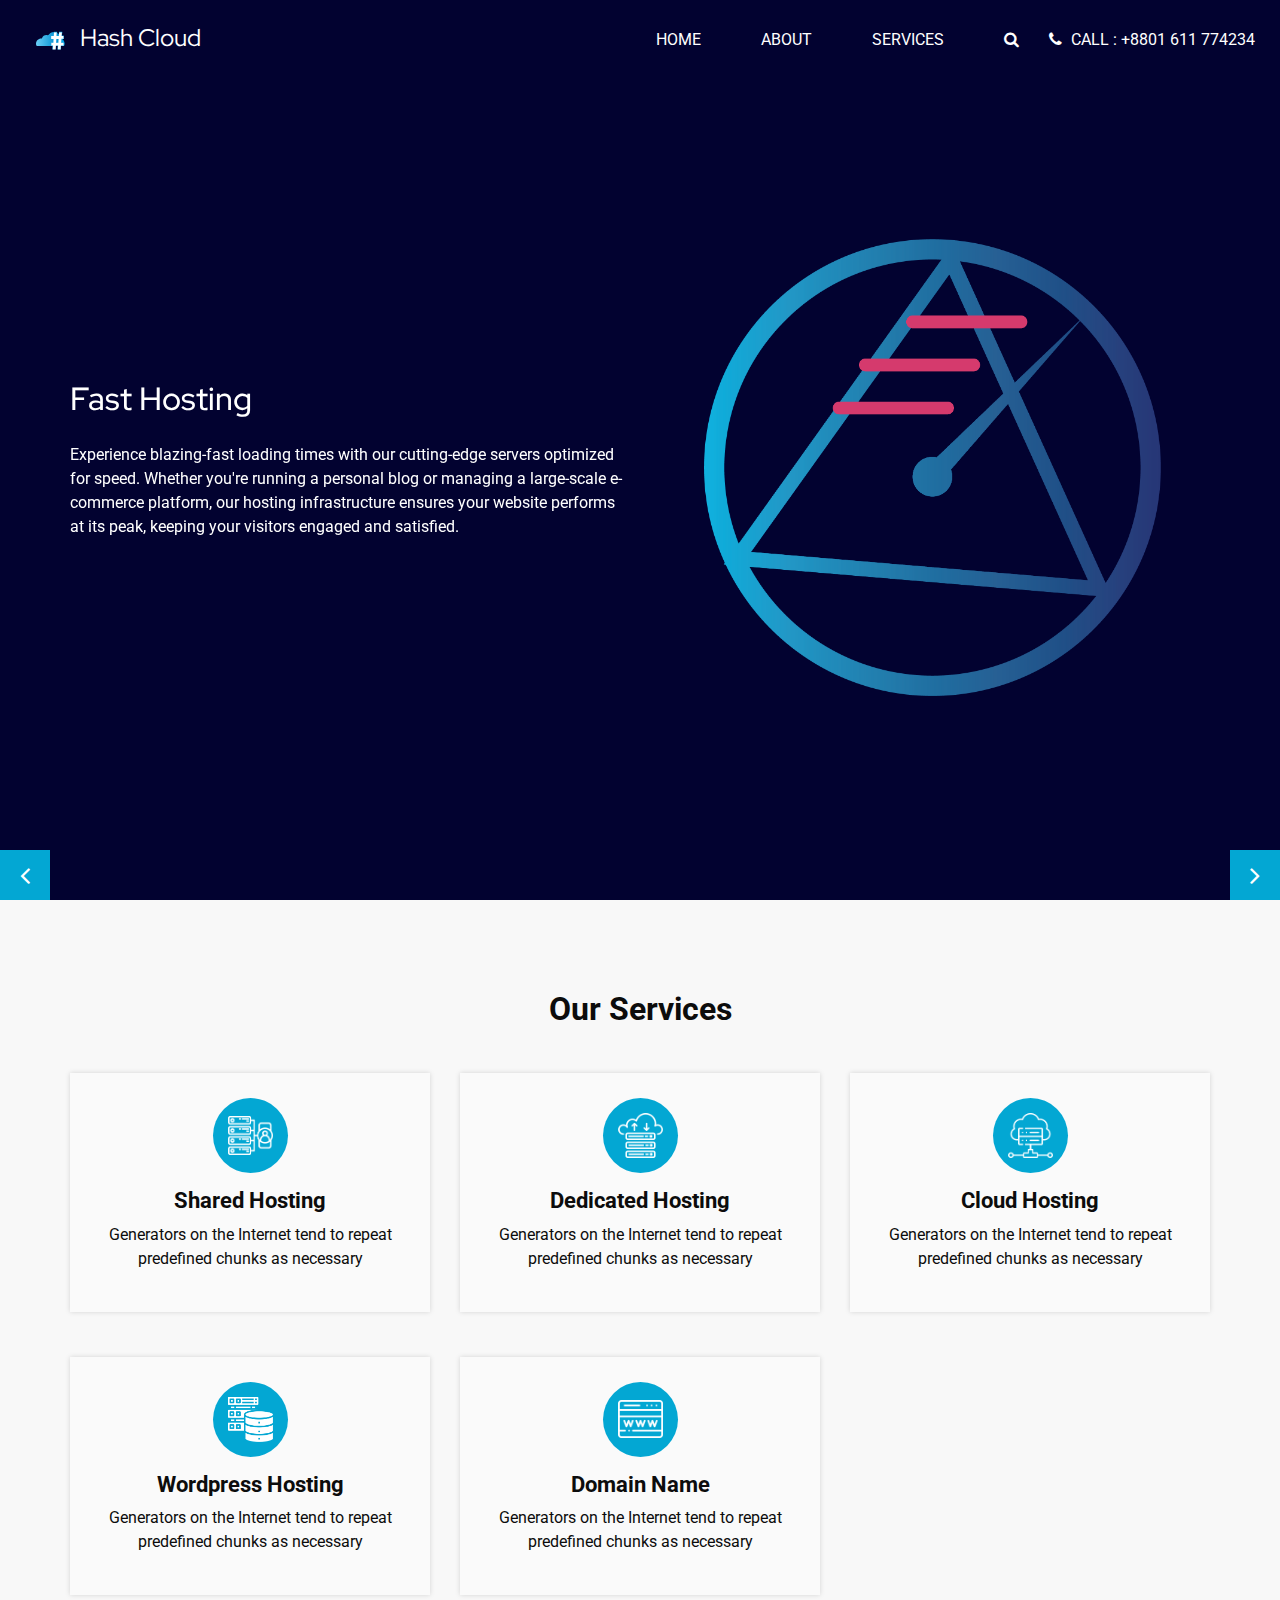
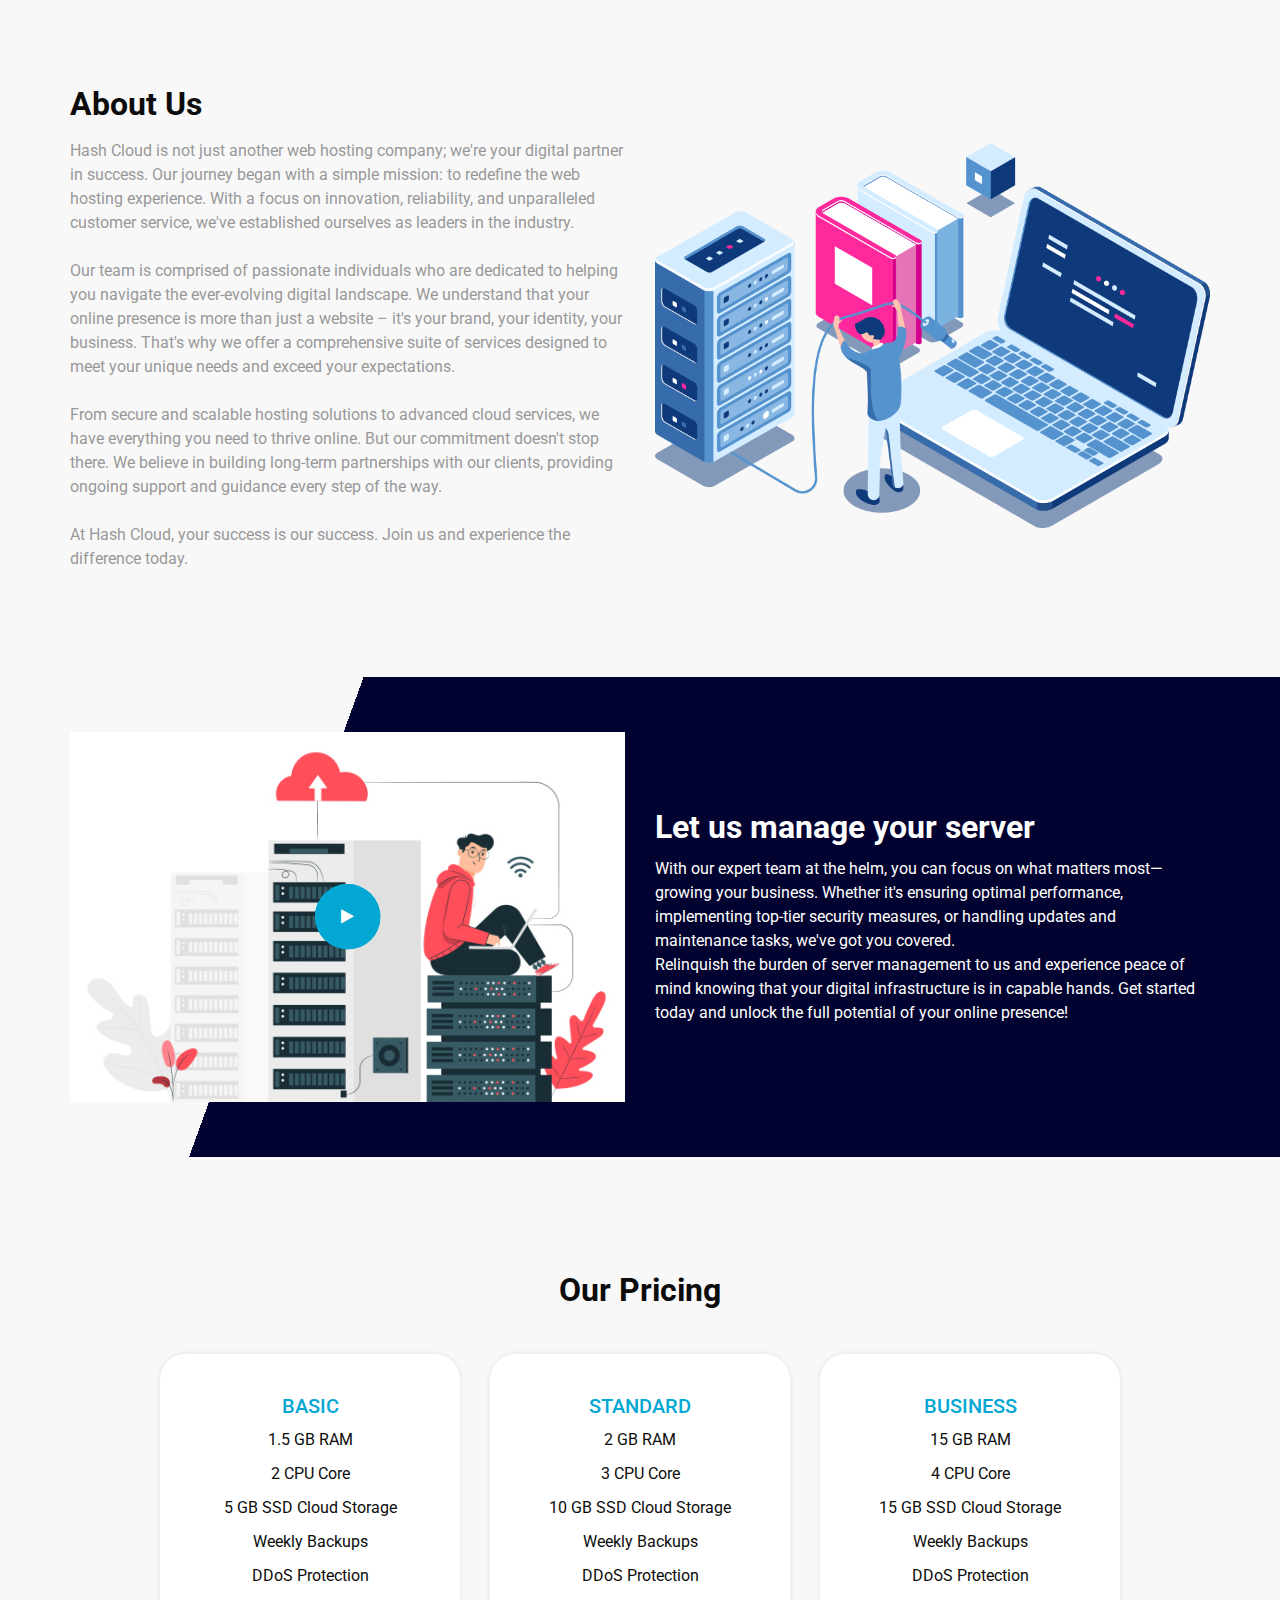
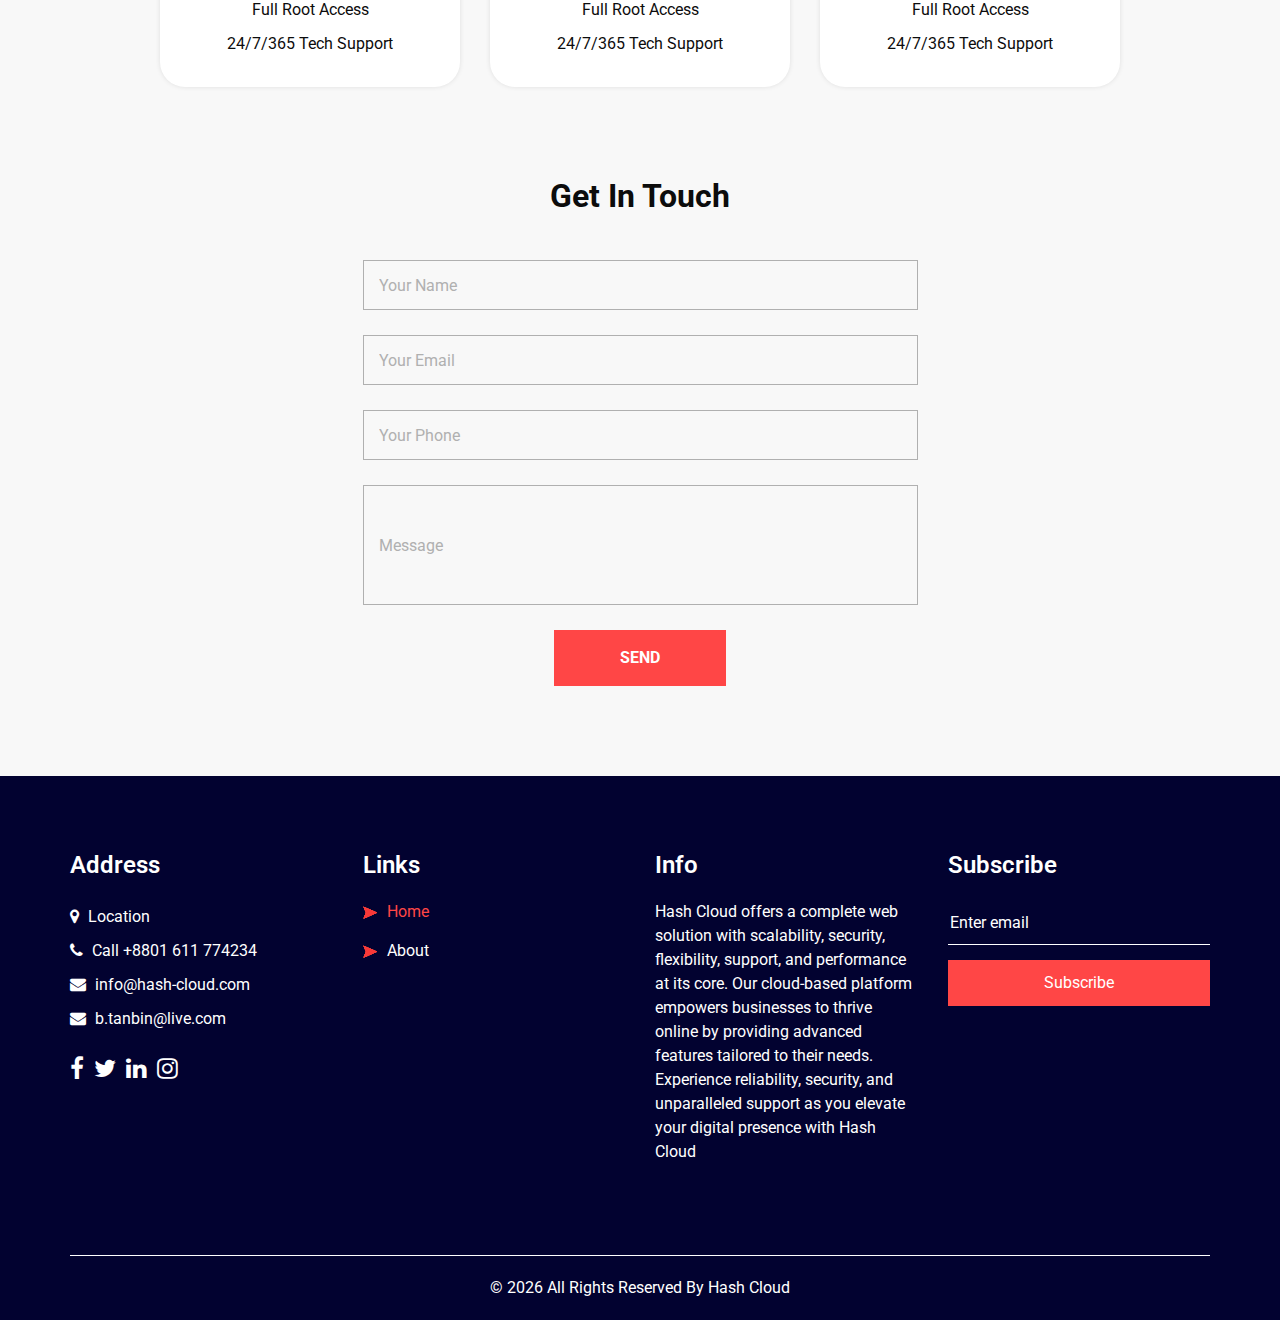
<file: index.html>
<!DOCTYPE html>
<html>

  <head>
    <!-- Basic -->
    <meta charset="utf-8" />
    <meta http-equiv="X-UA-Compatible" content="IE=edge" />
    <!-- Mobile Metas -->
    <meta name="viewport" content="width=device-width, initial-scale=1, shrink-to-fit=no" />
    <!-- Site Metas -->
    <link rel="icon" href="./logo/SVG/batch.svg" type="image/gif" />
    <meta name="keywords" content="" />
    <meta name="description" content="" />
    <meta name="author" content="" />

    <title>Hash Cloud</title>


    <!-- bootstrap core css -->
    <link rel="stylesheet" type="text/css" href="css/bootstrap.css" />

    <!-- fonts style -->
    <link href="https://fonts.googleapis.com/css2?family=Roboto:wght@400;500;700;900&display=swap" rel="stylesheet">

    <!-- font awesome style -->
    <link href="css/font-awesome.min.css" rel="stylesheet" />

    <!-- Custom styles for this template -->
    <link href="css/style.css" rel="stylesheet" />
    <!-- responsive style -->
    <link href="css/responsive.css" rel="stylesheet" />

  </head>

  <body>

    <div class="hero_area">
      <header class="header_section">
        <div class="container-fluid">
          <nav class="navbar navbar-expand-lg custom_nav-container ">
            <a class="navbar-brand" href="index.html">
              <span><img height="50" src="./logo/SVG/logo.svg"> Hash Cloud</span>
            </a>

            <button class="navbar-toggler" type="button" data-toggle="collapse" data-target="#navbarSupportedContent"
              aria-controls="navbarSupportedContent" aria-expanded="false" aria-label="Toggle navigation">
              <span class=""> </span>
            </button>

            <div class="collapse navbar-collapse" id="navbarSupportedContent">
              <ul class="navbar-nav  ml-auto">
                <li class="nav-item active">
                  <a class="nav-link" href="index.html">Home <span class="sr-only">(current)</span></a>
                </li>
                <li class="nav-item">
                  <a class="nav-link" href="about.html"> About</a>
                </li>
                <li class="nav-item">
                  <a class="nav-link" href="service.html">Services</a>
                </li>
                <li class="nav-item">
                  <!-- <a class="nav-link" href="price.html">Pricing</a> -->
                </li>
                <li class="nav-item">
                  <!-- <a class="nav-link" href="contact.html">Contact Us</a> -->
                </li>
              </ul>
              <div class="quote_btn-container">
                <form class="form-inline">
                  <button class="btn   nav_search-btn" type="submit">
                    <i class="fa fa-search" aria-hidden="true"></i>
                  </button>
                </form>
                <a href="">
                  <i class="fa fa-phone" aria-hidden="true"></i>
                  <span>
                    Call : +8801 611 774234
                  </span>
                </a>
              </div>
            </div>
          </nav>
        </div>
      </header>
      <!-- end header section -->
      <!-- slider section -->
      <section class="slider_section ">
        <div id="customCarousel1" class="carousel slide" data-ride="carousel">
          <div class="carousel-inner">
            <div class="carousel-item active">
              <div class="container ">
                <div class="row">
                  <div class="col-md-6">
                    <div class="detail-box">
                      <h1>
                        Fast Hosting
                      </h1>
                      <p>
                        Experience blazing-fast loading times with our cutting-edge servers optimized for speed. Whether
                        you're running a
                        personal blog or managing a large-scale e-commerce platform, our hosting infrastructure ensures
                        your website performs at
                        its peak, keeping your visitors engaged and satisfied. </p>
                      <!-- <div class="btn-box">
                        <a href="" class="btn-1">
                          Read More
                        </a>
                        <a href="" class="btn-2">
                          Contact Us
                        </a>
                      </div> -->
                    </div>
                  </div>
                  <div class="col-md-6">
                    <div class="row">
                      <div class=" col-lg-10 mx-auto">
                        <div class="img-box">
                          <img src="images/slider-img-2.png" alt="">
                        </div>
                      </div>
                    </div>
                  </div>
                </div>
              </div>
            </div>
            <div class="carousel-item">
              <div class="container ">
                <div class="row">
                  <div class="col-md-6">
                    <div class="detail-box">
                      <h1>
                        Secure <br>
                        Web Hosting
                      </h1>
                      <p>
                        Rest easy knowing your website is protected by robust security measures. Our state-of-the-art
                        security protocols
                        safeguard your data from threats, ensuring your online presence remains safe and secure. From
                        SSL encryption to regular
                        security updates, we prioritize the protection of your website and its visitors. </p>
                      <!-- <div class="btn-box">
                        <a href="" class="btn-1">
                          Read More
                        </a>
                        <a href="" class="btn-2">
                          Contact Us
                        </a>
                      </div> -->
                    </div>
                  </div>
                  <div class="col-md-6">
                    <div class="row">
                      <div class=" col-lg-10 mx-auto">
                        <div class="img-box">
                          <img src="images/slider-img-1.png" alt="">
                        </div>
                      </div>
                    </div>
                  </div>
                </div>
              </div>
            </div>

          </div>
          <div class="carousel_btn-box">
            <a class="carousel-control-prev" href="#customCarousel1" role="button" data-slide="prev">
              <i class="fa fa-angle-left" aria-hidden="true"></i>
              <span class="sr-only">Previous</span>
            </a>
            <a class="carousel-control-next" href="#customCarousel1" role="button" data-slide="next">
              <i class="fa fa-angle-right" aria-hidden="true"></i>
              <span class="sr-only">Next</span>
            </a>
          </div>
        </div>
      </section>
      <!-- end slider section -->
    </div>

    <!-- service section -->

    <section class="service_section layout_padding">
      <div class="container">
        <div class="heading_container heading_center">
          <h2>
            Our Services
          </h2>
        </div>
      </div>
      <div class="container ">
        <div class="row">
          <div class="col-md-6 col-lg-4">
            <div class="box ">
              <div class="img-box">
                <img src="images/s1.png" alt="">
              </div>
              <div class="detail-box">
                <h4>
                  Shared Hosting
                </h4>
                <p>
                  Generators on the Internet tend to repeat predefined chunks as necessary
                </p>
                <!-- <a href="">
                  Read More
                  <i class="fa fa-long-arrow-right" aria-hidden="true"></i>

                </a> -->
              </div>
            </div>
          </div>
          <div class="col-md-6 col-lg-4">
            <div class="box ">
              <div class="img-box">
                <img src="images/s2.png" alt="">
              </div>
              <div class="detail-box">
                <h4>
                  Dedicated Hosting
                </h4>
                <p>
                  Generators on the Internet tend to repeat predefined chunks as necessary
                </p>
                <!-- <a href="">
                  Read More
                  <i class="fa fa-long-arrow-right" aria-hidden="true"></i>

                </a> -->
              </div>
            </div>
          </div>
          <div class="col-md-6 col-lg-4 ">
            <div class="box ">
              <div class="img-box">
                <img src="images/s3.png" alt="">
              </div>
              <div class="detail-box">
                <h4>
                  Cloud Hosting
                </h4>
                <p>
                  Generators on the Internet tend to repeat predefined chunks as necessary
                </p>
                <!-- <a href="">
                  Read More
                  <i class="fa fa-long-arrow-right" aria-hidden="true"></i>

                </a> -->
              </div>
            </div>
          </div>
          <!-- <div class="col-md-6 col-lg-4">
            <div class="box ">
              <div class="img-box">
                <img src="images/s4.png" alt="">
              </div>
              <div class="detail-box">
                <h4>
                  VPS Hosting
                </h4>
                <p>
                  Generators on the Internet tend to repeat predefined chunks as necessary
                </p>
                <a href="">
                  Read More
                  <i class="fa fa-long-arrow-right" aria-hidden="true"></i>

                </a>
              </div>
            </div>
          </div> -->
          <div class="col-md-6 col-lg-4">
            <div class="box ">
              <div class="img-box">
                <img src="images/s5.png" alt="">
              </div>
              <div class="detail-box">
                <h4>
                  Wordpress Hosting
                </h4>
                <p>
                  Generators on the Internet tend to repeat predefined chunks as necessary
                </p>
                <!-- <a href="">
                  Read More
                  <i class="fa fa-long-arrow-right" aria-hidden="true"></i>

                </a> -->
              </div>
            </div>
          </div>
          <div class="col-md-6 col-lg-4">
            <div class="box ">
              <div class="img-box">
                <img src="images/s6.png" alt="">
              </div>
              <div class="detail-box">
                <h4>
                  Domain Name
                </h4>
                <p>
                  Generators on the Internet tend to repeat predefined chunks as necessary
                </p>
                <!-- <a href="">
                  Read More
                  <i class="fa fa-long-arrow-right" aria-hidden="true"></i>

                </a> -->
              </div>
            </div>
          </div>
        </div>
      </div>
    </section>

    <!-- end service section -->

    <!-- about section -->

    <section class="about_section layout_padding-bottom">
      <div class="container  ">
        <div class="row">
          <div class="col-md-6">
            <div class="detail-box">
              <div class="heading_container">
                <h2>
                  About Us
                </h2>
              </div>
              <p>
                Hash Cloud is not just another web hosting company; we're your digital partner in success. Our journey
                began with a
                simple mission: to redefine the web hosting experience. With a focus on innovation, reliability, and
                unparalleled
                customer service, we've established ourselves as leaders in the industry. <br>
                <br>
                Our team is comprised of passionate individuals who are dedicated to helping you navigate the
                ever-evolving digital
                landscape. We understand that your online presence is more than just a website – it's your brand, your
                identity, your
                business. That's why we offer a comprehensive suite of services designed to meet your unique needs and
                exceed your
                expectations.<br>
                <br>
                From secure and scalable hosting solutions to advanced cloud services, we have everything you need to
                thrive online. But
                our commitment doesn't stop there. We believe in building long-term partnerships with our clients,
                providing ongoing
                support and guidance every step of the way.<br>
                <br>
                At Hash Cloud, your success is our success. Join us and experience the difference today.<br>
              </p>
              <!-- <a href="">
                Read More
              </a> -->
            </div>
          </div>
          <div class="col-md-6 ">
            <div class="img-box">
              <img src="images/about-img.png" alt="">
            </div>
          </div>

        </div>
      </div>
    </section>

    <!-- end about section -->


    <!-- server section -->

    <section class="server_section">
      <div class="container ">
        <div class="row">
          <div class="col-md-6">
            <div class="img-box">
              <img src="images/server-img.jpg" alt="">
              <div class="play_btn">
                <button>
                  <i class="fa fa-play" aria-hidden="true"></i>
                </button>
              </div>
            </div>
          </div>
          <div class="col-md-6">
            <div class="detail-box">
              <div class="heading_container">
                <h2>
                  Let us manage your server
                </h2>
                <p>
                  With our expert team at the helm, you can focus on what matters most—growing your business. Whether
                  it's ensuring
                  optimal performance, implementing top-tier security measures, or handling updates and maintenance
                  tasks, we've got you
                  covered.
                  <br>
                  Relinquish the burden of server management to us and experience peace of mind knowing that your
                  digital infrastructure
                  is in capable hands. Get started today and unlock the full potential of your online presence!
                </p>
              </div>

            </div>
          </div>
        </div>
      </div>
    </section>
    <br>

    <!-- end server section -->

    <!-- price section -->

    <section class="price_section layout_padding">
      <div class="container">
        <div class="heading_container heading_center">
          <h2>
            Our Pricing
          </h2>
        </div>
        <div class="price_container ">
          <div class="box">
            <div class="detail-box">
              <!-- <h2>$ <span>49</span></h2> -->
              <h6>
                Basic
              </h6>
              <ul class="price_features">
                <li>
                  1.5 GB RAM
                </li>
                <li>
                  2 CPU Core
                </li>
                <li>
                  5 GB SSD Cloud Storage
                </li>
                <li>
                  Weekly Backups
                </li>
                <li>
                  DDoS Protection
                </li>
                <li>
                  Full Root Access
                </li>
                <li>
                  24/7/365 Tech Support
                </li>
              </ul>
            </div>

          </div>
          <div class="box">
            <div class="detail-box">
              <!-- <h2>$ <span>99</span></h2> -->
              <h6>
                Standard
              </h6>
              <ul class="price_features">
                <li>
                  2 GB RAM
                </li>
                <li>
                  3 CPU Core
                </li>
                <li>
                  10 GB SSD Cloud Storage
                </li>
                <li>
                  Weekly Backups
                </li>
                <li>
                  DDoS Protection
                </li>
                <li>
                  Full Root Access
                </li>
                <li>
                  24/7/365 Tech Support
                </li>
              </ul>
            </div>

          </div>
          <div class="box">
            <div class="detail-box">
              <!-- <h2>$ <span>149</span></h2> -->
              <h6>
                Business
              </h6>
              <ul class="price_features">
                <li>
                  15 GB RAM
                </li>
                <li>
                  4 CPU Core
                </li>

                <li>
                  15 GB SSD Cloud Storage
                </li>
                <li>
                  Weekly Backups
                </li>
                <li>
                  DDoS Protection
                </li>
                <li>
                  Full Root Access
                </li>
                <li>
                  24/7/365 Tech Support
                </li>
              </ul>
            </div>

          </div>
        </div>
      </div>
    </section>

    <!-- price section -->

    <!-- client section -->
    <!-- <section class="client_section ">
      <div class="container">
        <div class="heading_container heading_center">
          <h2>
            Testimonial
          </h2>
          <p>
            Even slightly believable. If you are going to use a passage of Lorem Ipsum, you need to
          </p>
        </div>
      </div>
      <div class="container px-0">
        <div id="customCarousel2" class="carousel  slide" data-ride="carousel">
          <div class="carousel-inner">
            <div class="carousel-item active">
              <div class="container">
                <div class="row">
                  <div class="col-md-10 mx-auto">
                    <div class="box">
                      <div class="img-box">
                        <img src="images/client.jpg" alt="">
                      </div>
                      <div class="detail-box">
                        <div class="client_info">
                          <div class="client_name">
                            <h5>
                              Morojink
                            </h5>
                            <h6>
                              Customer
                            </h6>
                          </div>
                          <i class="fa fa-quote-left" aria-hidden="true"></i>
                        </div>
                        <p>
                          Lorem ipsum dolor sit amet, consectetur adipiscing elit, sed do eiusmod tempor incididunt ut
                          labore
                          et
                          dolore magna aliqua. Ut enim ad minim veniam, quis nostrud exercitation ullamco laboris nisi
                          ut
                          aliquip ex ea commodo consequat. Duis aute irure dolor in reprehenderit in voluptate velit
                          esse
                          cillum
                          dolore eu fugia
                        </p>
                      </div>
                    </div>
                  </div>
                </div>
              </div>
            </div>
            <div class="carousel-item">
              <div class="container">
                <div class="row">
                  <div class="col-md-10 mx-auto">
                    <div class="box">
                      <div class="img-box">
                        <img src="images/client.jpg" alt="">
                      </div>
                      <div class="detail-box">
                        <div class="client_info">
                          <div class="client_name">
                            <h5>
                              Morojink
                            </h5>
                            <h6>
                              Customer
                            </h6>
                          </div>
                          <i class="fa fa-quote-left" aria-hidden="true"></i>
                        </div>
                        <p>
                          Lorem ipsum dolor sit amet, consectetur adipiscing elit, sed do eiusmod tempor incididunt ut
                          labore
                          et
                          dolore magna aliqua. Ut enim ad minim veniam, quis nostrud exercitation ullamco laboris nisi
                          ut
                          aliquip ex ea commodo consequat. Duis aute irure dolor in reprehenderit in voluptate velit
                          esse
                          cillum
                          dolore eu fugia
                        </p>
                      </div>
                    </div>
                  </div>
                </div>
              </div>
            </div>
            <div class="carousel-item">
              <div class="container">
                <div class="row">
                  <div class="col-md-10 mx-auto">
                    <div class="box">
                      <div class="img-box">
                        <img src="images/client.jpg" alt="">
                      </div>
                      <div class="detail-box">
                        <div class="client_info">
                          <div class="client_name">
                            <h5>
                              Morojink
                            </h5>
                            <h6>
                              Customer
                            </h6>
                          </div>
                          <i class="fa fa-quote-left" aria-hidden="true"></i>
                        </div>
                        <p>
                          Lorem ipsum dolor sit amet, consectetur adipiscing elit, sed do eiusmod tempor incididunt ut
                          labore
                          et
                          dolore magna aliqua. Ut enim ad minim veniam, quis nostrud exercitation ullamco laboris nisi
                          ut
                          aliquip ex ea commodo consequat. Duis aute irure dolor in reprehenderit in voluptate velit
                          esse
                          cillum
                          dolore eu fugia
                        </p>
                      </div>
                    </div>
                  </div>
                </div>
              </div>
            </div>
          </div>
          <div class="carousel_btn-box">
            <a class="carousel-control-prev" href="#customCarousel2" role="button" data-slide="prev">
              <i class="fa fa-angle-left" aria-hidden="true"></i>
              <span class="sr-only">Previous</span>
            </a>
            <a class="carousel-control-next" href="#customCarousel2" role="button" data-slide="next">
              <i class="fa fa-angle-right" aria-hidden="true"></i>
              <span class="sr-only">Next</span>
            </a>
          </div>
        </div>
      </div>
    </section> -->
    <!-- end client section -->

    <!-- contact section -->
    <section class="contact_section layout_padding-bottom">
      <div class="container">
        <div class="heading_container heading_center">
          <h2>
            Get In Touch
          </h2>
        </div>
        <div class="row">
          <div class="col-md-8 col-lg-6 mx-auto">
            <div class="form_container">
              <form action="">
                <div>
                  <input type="text" placeholder="Your Name" />
                </div>
                <div>
                  <input type="email" placeholder="Your Email" />
                </div>
                <div>
                  <input type="text" placeholder="Your Phone" />
                </div>
                <div>
                  <input type="text" class="message-box" placeholder="Message" />
                </div>
                <div class="btn_box ">
                  <button>
                    SEND
                  </button>
                </div>
              </form>
            </div>
          </div>
        </div>
      </div>
    </section>
    <!-- end contact section -->

    <!-- info section -->

    <section class="info_section layout_padding2">
      <div class="container">
        <div class="row">
          <div class="col-md-3">
            <div class="info_contact">
              <h4>
                Address
              </h4>
              <div class="contact_link_box">
                <a href="">
                  <i class="fa fa-map-marker" aria-hidden="true"></i>
                  <span>
                    Location
                  </span>
                </a>
                <a href="">
                  <i class="fa fa-phone" aria-hidden="true"></i>
                  <span>
                    Call +8801 611 774234
                  </span>
                </a>
                <a href="">
                  <i class="fa fa-envelope" aria-hidden="true"></i>
                  <span>
                    info@hash-cloud.com
                  </span>
                </a>
                <a href="">
                  <i class="fa fa-envelope" aria-hidden="true"></i>
                  <span>
                    b.tanbin@live.com
                  </span>
                </a>
              </div>
            </div>
            <div class="info_social">
              <a href="">
                <i class="fa fa-facebook" aria-hidden="true"></i>
              </a>
              <a href="">
                <i class="fa fa-twitter" aria-hidden="true"></i>
              </a>
              <a href="">
                <i class="fa fa-linkedin" aria-hidden="true"></i>
              </a>
              <a href="">
                <i class="fa fa-instagram" aria-hidden="true"></i>
              </a>
            </div>
          </div>
          <div class="col-md-3">
            <div class="info_link_box">
              <h4>
                Links
              </h4>
              <div class="info_links">
                <a class="active" href="index.html">
                  <img src="images/nav-bullet.png" alt="">
                  Home
                </a>
                <a class="" href="about.html">
                  <img src="images/nav-bullet.png" alt="">
                  About
                </a>



              </div>
            </div>
          </div>
          <div class="col-md-3">
            <div class="info_detail">
              <h4>
                Info
              </h4>
              <p>
                Hash Cloud offers a complete web solution with scalability, security, flexibility, support, and
                performance at its
                core. Our cloud-based platform empowers businesses to thrive online by providing advanced features
                tailored to their
                needs. Experience reliability, security, and unparalleled support as you elevate your digital presence
                with Hash
                Cloud
              </p>
            </div>
          </div>
          <div class="col-md-3 mb-0">
            <h4>
              Subscribe
            </h4>
            <form action="#">
              <input type="text" placeholder="Enter email" />
              <button type="submit">
                Subscribe
              </button>
            </form>
          </div>
        </div>
      </div>
    </section>

    <!-- end info section -->


    <!-- footer section -->
    <footer class="footer_section">
      <div class="container">
        <p>
          &copy; <span id="displayYear"></span> All Rights Reserved By
          <a>Hash Cloud</a>
        </p>
      </div>
    </footer>
    <!-- footer section -->

    <!-- jQery -->
    <script src="js/jquery-3.4.1.min.js"></script>
    <!-- bootstrap js -->
    <script src="js/bootstrap.js"></script>
    <!-- custom js -->
    <script src="js/custom.js"></script>


  </body>

</html>
</file>
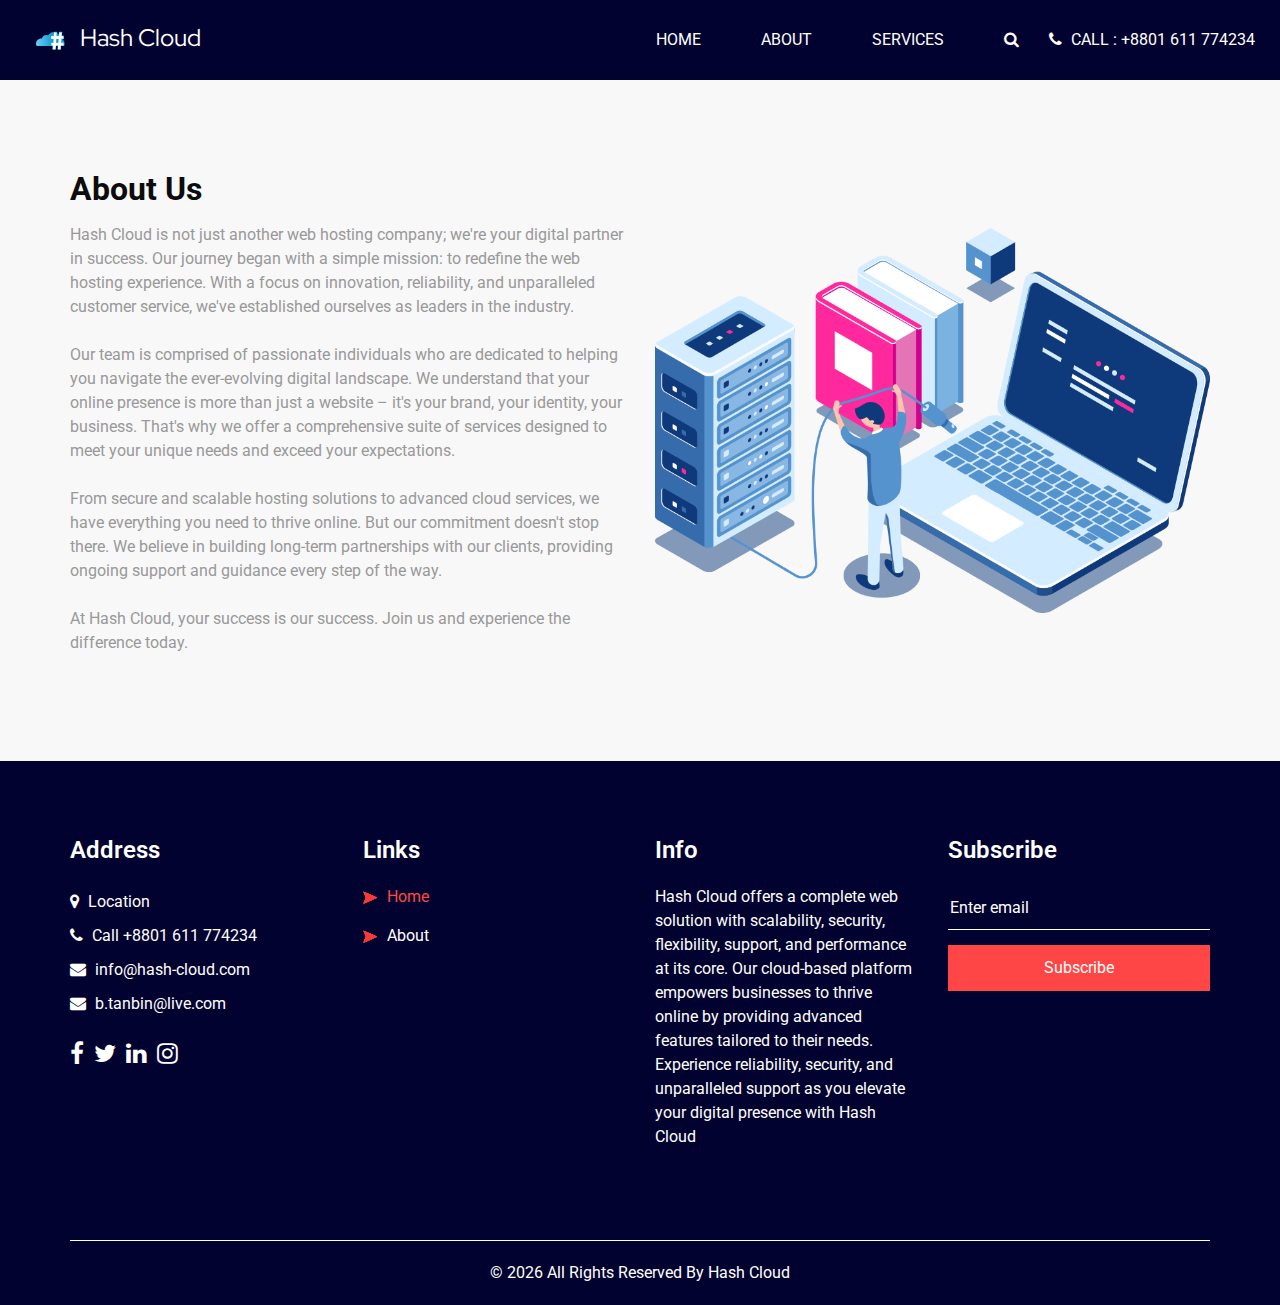
<file: about.html>
<!DOCTYPE html>
<html>

  <head>
    <!-- Basic -->
    <meta charset="utf-8" />
    <meta http-equiv="X-UA-Compatible" content="IE=edge" />
    <!-- Mobile Metas -->
    <meta name="viewport" content="width=device-width, initial-scale=1, shrink-to-fit=no" />
    <!-- Site Metas -->
    <link rel="icon" href="images/fevicon.png" type="image/gif" />
    <meta name="keywords" content="" />
    <meta name="description" content="" />
    <meta name="author" content="" />

    <title>Hostit</title>


    <!-- bootstrap core css -->
    <link rel="stylesheet" type="text/css" href="css/bootstrap.css" />

    <!-- fonts style -->
    <link href="https://fonts.googleapis.com/css2?family=Roboto:wght@400;500;700;900&display=swap" rel="stylesheet">

    <!-- font awesome style -->
    <link href="css/font-awesome.min.css" rel="stylesheet" />

    <!-- Custom styles for this template -->
    <link href="css/style.css" rel="stylesheet" />
    <!-- responsive style -->
    <link href="css/responsive.css" rel="stylesheet" />

  </head>

  <body class="sub_page">

    <div class="hero_area">
      <!-- header section strats -->
      <header class="header_section">
        <div class="container-fluid">
          <nav class="navbar navbar-expand-lg custom_nav-container ">
            <a class="navbar-brand" href="index.html">
              <span><img height="50" src="./logo/SVG/logo.svg"> Hash Cloud</span>
            </a>

            <button class="navbar-toggler" type="button" data-toggle="collapse" data-target="#navbarSupportedContent"
              aria-controls="navbarSupportedContent" aria-expanded="false" aria-label="Toggle navigation">
              <span class=""> </span>
            </button>

            <div class="collapse navbar-collapse" id="navbarSupportedContent">
              <ul class="navbar-nav  ml-auto">
                <li class="nav-item active">
                  <a class="nav-link" href="index.html">Home <span class="sr-only">(current)</span></a>
                </li>
                <li class="nav-item">
                  <a class="nav-link" href="about.html"> About</a>
                </li>
                <li class="nav-item">
                  <a class="nav-link" href="service.html">Services</a>
                </li>
                <li class="nav-item">
                  <!-- <a class="nav-link" href="price.html">Pricing</a> -->
                </li>
                <li class="nav-item">
                  <!-- <a class="nav-link" href="contact.html">Contact Us</a> -->
                </li>
              </ul>
              <div class="quote_btn-container">
                <form class="form-inline">
                  <button class="btn   nav_search-btn" type="submit">
                    <i class="fa fa-search" aria-hidden="true"></i>
                  </button>
                </form>
                <a href="">
                  <i class="fa fa-phone" aria-hidden="true"></i>
                  <span>
                    Call : +8801 611 774234
                  </span>
                </a>
              </div>
            </div>
          </nav>
        </div>
      </header>
      <!-- end header section -->
    </div>

    <!-- about section -->

    <section class="about_section layout_padding">
      <div class="container  ">
        <div class="row">
          <div class="col-md-6">
            <div class="detail-box">
              <div class="heading_container">
                <h2>
                  About Us
                </h2>
              </div>
              <p>
                Hash Cloud is not just another web hosting company; we're your digital partner in success. Our journey
                began with a
                simple mission: to redefine the web hosting experience. With a focus on innovation, reliability, and
                unparalleled
                customer service, we've established ourselves as leaders in the industry. <br>
                <br>
                Our team is comprised of passionate individuals who are dedicated to helping you navigate the
                ever-evolving digital
                landscape. We understand that your online presence is more than just a website – it's your brand, your
                identity, your
                business. That's why we offer a comprehensive suite of services designed to meet your unique needs and
                exceed your
                expectations.<br>
                <br>
                From secure and scalable hosting solutions to advanced cloud services, we have everything you need to
                thrive online. But
                our commitment doesn't stop there. We believe in building long-term partnerships with our clients,
                providing ongoing
                support and guidance every step of the way.<br>
                <br>
                At Hash Cloud, your success is our success. Join us and experience the difference today.<br>
              </p>

            </div>
          </div>
          <div class="col-md-6 ">
            <div class="img-box">
              <img src="images/about-img.png" alt="">
            </div>
          </div>

        </div>
      </div>
    </section>

    <!-- end about section -->
    <!-- info section -->

    <section class="info_section layout_padding2">
      <div class="container">
        <div class="row">
          <div class="col-md-3">
            <div class="info_contact">
              <h4>
                Address
              </h4>
              <div class="contact_link_box">
                <a href="">
                  <i class="fa fa-map-marker" aria-hidden="true"></i>
                  <span>
                    Location
                  </span>
                </a>
                <a href="">
                  <i class="fa fa-phone" aria-hidden="true"></i>
                  <span>
                    Call +8801 611 774234
                  </span>
                </a>
                <a href="">
                  <i class="fa fa-envelope" aria-hidden="true"></i>
                  <span>
                    info@hash-cloud.com
                  </span>
                </a>
                <a href="">
                  <i class="fa fa-envelope" aria-hidden="true"></i>
                  <span>
                    b.tanbin@live.com
                  </span>
                </a>
              </div>
            </div>
            <div class="info_social">
              <a href="">
                <i class="fa fa-facebook" aria-hidden="true"></i>
              </a>
              <a href="">
                <i class="fa fa-twitter" aria-hidden="true"></i>
              </a>
              <a href="">
                <i class="fa fa-linkedin" aria-hidden="true"></i>
              </a>
              <a href="">
                <i class="fa fa-instagram" aria-hidden="true"></i>
              </a>
            </div>
          </div>
          <div class="col-md-3">
            <div class="info_link_box">
              <h4>
                Links
              </h4>
              <div class="info_links">
                <a class="active" href="index.html">
                  <img src="images/nav-bullet.png" alt="">
                  Home
                </a>
                <a class="" href="about.html">
                  <img src="images/nav-bullet.png" alt="">
                  About
                </a>



              </div>
            </div>
          </div>
          <div class="col-md-3">
            <div class="info_detail">
              <h4>
                Info
              </h4>
              <p>
                Hash Cloud offers a complete web solution with scalability, security, flexibility, support, and
                performance at its
                core. Our cloud-based platform empowers businesses to thrive online by providing advanced features
                tailored to their
                needs. Experience reliability, security, and unparalleled support as you elevate your digital presence
                with Hash
                Cloud
              </p>
            </div>
          </div>
          <div class="col-md-3 mb-0">
            <h4>
              Subscribe
            </h4>
            <form action="#">
              <input type="text" placeholder="Enter email" />
              <button type="submit">
                Subscribe
              </button>
            </form>
          </div>
        </div>
      </div>
    </section>

    <!-- end info section -->


    <!-- footer section -->
    <footer class="footer_section">
      <div class="container">
        <p>
          &copy; <span id="displayYear"></span> All Rights Reserved By
          <a>Hash Cloud</a>
        </p>
      </div>
    </footer>
    <!-- footer section -->

    <!-- jQery -->
    <script src="js/jquery-3.4.1.min.js"></script>
    <!-- bootstrap js -->
    <script src="js/bootstrap.js"></script>
    <!-- custom js -->
    <script src="js/custom.js"></script>


  </body>

</html>
</file>
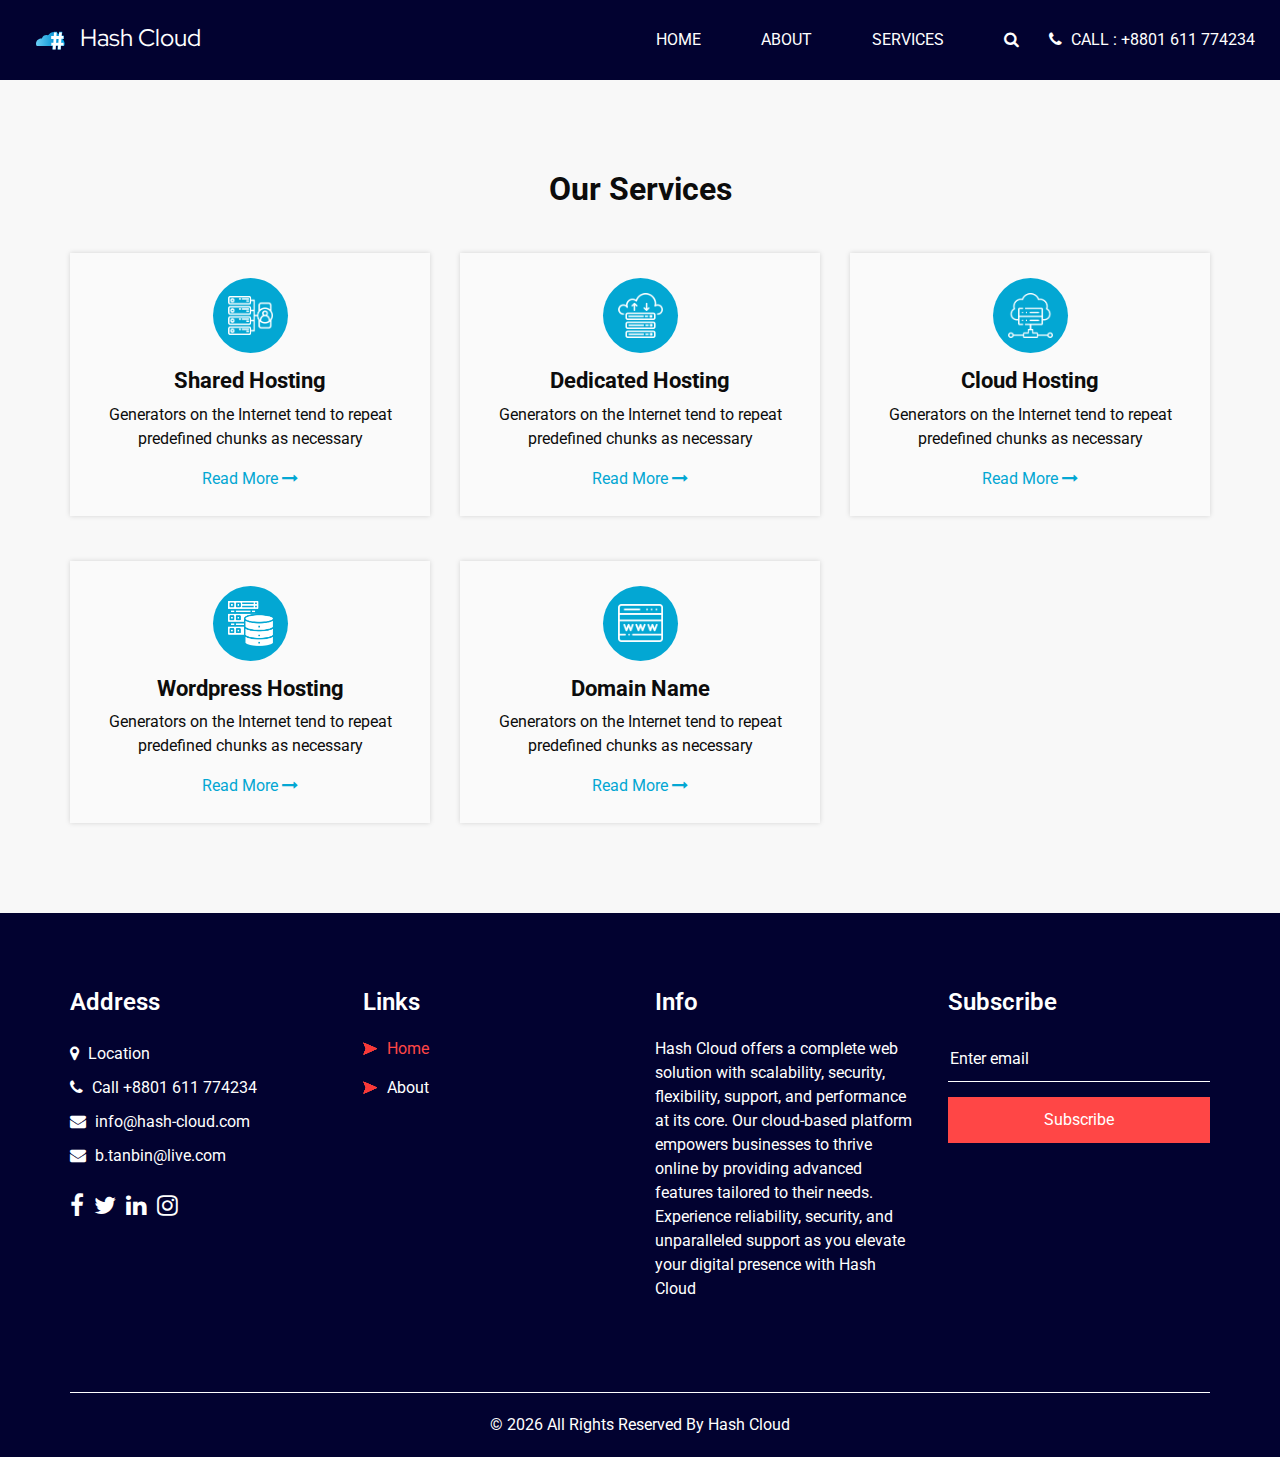
<file: service.html>
<!DOCTYPE html>
<html>

  <head>
    <!-- Basic -->
    <meta charset="utf-8" />
    <meta http-equiv="X-UA-Compatible" content="IE=edge" />
    <!-- Mobile Metas -->
    <meta name="viewport" content="width=device-width, initial-scale=1, shrink-to-fit=no" />
    <!-- Site Metas -->
    <link rel="icon" href="images/fevicon.png" type="image/gif" />
    <meta name="keywords" content="" />
    <meta name="description" content="" />
    <meta name="author" content="" />

    <title>Hostit</title>


    <!-- bootstrap core css -->
    <link rel="stylesheet" type="text/css" href="css/bootstrap.css" />

    <!-- fonts style -->
    <link href="https://fonts.googleapis.com/css2?family=Roboto:wght@400;500;700;900&display=swap" rel="stylesheet">

    <!-- font awesome style -->
    <link href="css/font-awesome.min.css" rel="stylesheet" />

    <!-- Custom styles for this template -->
    <link href="css/style.css" rel="stylesheet" />
    <!-- responsive style -->
    <link href="css/responsive.css" rel="stylesheet" />

  </head>

  <body class="sub_page">

    <div class="hero_area">
      <!-- header section strats -->
      <header class="header_section">
        <div class="container-fluid">
          <nav class="navbar navbar-expand-lg custom_nav-container ">
            <a class="navbar-brand" href="index.html">
              <span><img height="50" src="./logo/SVG/logo.svg"> Hash Cloud</span>
            </a>

            <button class="navbar-toggler" type="button" data-toggle="collapse" data-target="#navbarSupportedContent"
              aria-controls="navbarSupportedContent" aria-expanded="false" aria-label="Toggle navigation">
              <span class=""> </span>
            </button>

            <div class="collapse navbar-collapse" id="navbarSupportedContent">
              <ul class="navbar-nav  ml-auto">
                <li class="nav-item active">
                  <a class="nav-link" href="index.html">Home <span class="sr-only">(current)</span></a>
                </li>
                <li class="nav-item">
                  <a class="nav-link" href="about.html"> About</a>
                </li>
                <li class="nav-item">
                  <a class="nav-link" href="service.html">Services</a>
                </li>
                <li class="nav-item">
                  <!-- <a class="nav-link" href="price.html">Pricing</a> -->
                </li>
                <li class="nav-item">
                  <!-- <a class="nav-link" href="contact.html">Contact Us</a> -->
                </li>
              </ul>
              <div class="quote_btn-container">
                <form class="form-inline">
                  <button class="btn   nav_search-btn" type="submit">
                    <i class="fa fa-search" aria-hidden="true"></i>
                  </button>
                </form>
                <a href="">
                  <i class="fa fa-phone" aria-hidden="true"></i>
                  <span>
                    Call : +8801 611 774234
                  </span>
                </a>
              </div>
            </div>
          </nav>
        </div>
      </header>
      <!-- end header section -->
    </div>

    <!-- service section -->

    <section class="service_section layout_padding">
      <div class="container">
        <div class="heading_container heading_center">
          <h2>
            Our Services
          </h2>
        </div>
      </div>
      <div class="container ">
        <div class="row">
          <div class="col-md-6 col-lg-4">
            <div class="box ">
              <div class="img-box">
                <img src="images/s1.png" alt="">
              </div>
              <div class="detail-box">
                <h4>
                  Shared Hosting
                </h4>
                <p>
                  Generators on the Internet tend to repeat predefined chunks as necessary
                </p>
                <a href="">
                  Read More
                  <i class="fa fa-long-arrow-right" aria-hidden="true"></i>

                </a>
              </div>
            </div>
          </div>
          <div class="col-md-6 col-lg-4">
            <div class="box ">
              <div class="img-box">
                <img src="images/s2.png" alt="">
              </div>
              <div class="detail-box">
                <h4>
                  Dedicated Hosting
                </h4>
                <p>
                  Generators on the Internet tend to repeat predefined chunks as necessary
                </p>
                <a href="">
                  Read More
                  <i class="fa fa-long-arrow-right" aria-hidden="true"></i>

                </a>
              </div>
            </div>
          </div>
          <div class="col-md-6 col-lg-4 ">
            <div class="box ">
              <div class="img-box">
                <img src="images/s3.png" alt="">
              </div>
              <div class="detail-box">
                <h4>
                  Cloud Hosting
                </h4>
                <p>
                  Generators on the Internet tend to repeat predefined chunks as necessary
                </p>
                <a href="">
                  Read More
                  <i class="fa fa-long-arrow-right" aria-hidden="true"></i>

                </a>
              </div>
            </div>
          </div>


          <div class="col-md-6 col-lg-4">
            <div class="box ">
              <div class="img-box">
                <img src="images/s5.png" alt="">
              </div>
              <div class="detail-box">
                <h4>
                  Wordpress Hosting
                </h4>
                <p>
                  Generators on the Internet tend to repeat predefined chunks as necessary
                </p>
                <a href="">
                  Read More
                  <i class="fa fa-long-arrow-right" aria-hidden="true"></i>

                </a>
              </div>
            </div>
          </div>
          <div class="col-md-6 col-lg-4">
            <div class="box ">
              <div class="img-box">
                <img src="images/s6.png" alt="">
              </div>
              <div class="detail-box">
                <h4>
                  Domain Name
                </h4>
                <p>
                  Generators on the Internet tend to repeat predefined chunks as necessary
                </p>
                <a href="">
                  Read More
                  <i class="fa fa-long-arrow-right" aria-hidden="true"></i>

                </a>
              </div>
            </div>
          </div>
        </div>
      </div>
    </section>

    <!-- end service section -->


    <!-- info section -->

    <section class="info_section layout_padding2">
      <div class="container">
        <div class="row">
          <div class="col-md-3">
            <div class="info_contact">
              <h4>
                Address
              </h4>
              <div class="contact_link_box">
                <a href="">
                  <i class="fa fa-map-marker" aria-hidden="true"></i>
                  <span>
                    Location
                  </span>
                </a>
                <a href="">
                  <i class="fa fa-phone" aria-hidden="true"></i>
                  <span>
                    Call +8801 611 774234
                  </span>
                </a>
                <a href="">
                  <i class="fa fa-envelope" aria-hidden="true"></i>
                  <span>
                    info@hash-cloud.com
                  </span>
                </a>
                <a href="">
                  <i class="fa fa-envelope" aria-hidden="true"></i>
                  <span>
                    b.tanbin@live.com
                  </span>
                </a>
              </div>
            </div>
            <div class="info_social">
              <a href="">
                <i class="fa fa-facebook" aria-hidden="true"></i>
              </a>
              <a href="">
                <i class="fa fa-twitter" aria-hidden="true"></i>
              </a>
              <a href="">
                <i class="fa fa-linkedin" aria-hidden="true"></i>
              </a>
              <a href="">
                <i class="fa fa-instagram" aria-hidden="true"></i>
              </a>
            </div>
          </div>
          <div class="col-md-3">
            <div class="info_link_box">
              <h4>
                Links
              </h4>
              <div class="info_links">
                <a class="active" href="index.html">
                  <img src="images/nav-bullet.png" alt="">
                  Home
                </a>
                <a class="" href="about.html">
                  <img src="images/nav-bullet.png" alt="">
                  About
                </a>



              </div>
            </div>
          </div>
          <div class="col-md-3">
            <div class="info_detail">
              <h4>
                Info
              </h4>
              <p>
                Hash Cloud offers a complete web solution with scalability, security, flexibility, support, and
                performance at its
                core. Our cloud-based platform empowers businesses to thrive online by providing advanced features
                tailored to their
                needs. Experience reliability, security, and unparalleled support as you elevate your digital presence
                with Hash
                Cloud
              </p>
            </div>
          </div>
          <div class="col-md-3 mb-0">
            <h4>
              Subscribe
            </h4>
            <form action="#">
              <input type="text" placeholder="Enter email" />
              <button type="submit">
                Subscribe
              </button>
            </form>
          </div>
        </div>
      </div>
    </section>

    <!-- end info section -->


    <!-- footer section -->
    <footer class="footer_section">
      <div class="container">
        <p>
          &copy; <span id="displayYear"></span> All Rights Reserved By
          <a>Hash Cloud</a>
        </p>
      </div>
    </footer>
    <!-- footer section -->

    <!-- jQery -->
    <script src="js/jquery-3.4.1.min.js"></script>
    <!-- bootstrap js -->
    <script src="js/bootstrap.js"></script>
    <!-- custom js -->
    <script src="js/custom.js"></script>


  </body>

</html>
</file>
<file: css/style.css>
@import url('https://fonts.googleapis.com/css2?family=Red+Hat+Display:ital,wght@0,300..900;1,300..900&display=swap');

body {
  font-family: "Roboto", sans-serif;
  color: #0c0c0c;
  background-color: #f8f8f8;
  overflow-x: hidden;
}

.layout_padding {
  padding: 90px 0;
}

.layout_padding2 {
  padding: 75px 0;
}

.layout_padding2-top {
  padding-top: 75px;
}

.layout_padding2-bottom {
  padding-bottom: 75px;
}

.layout_padding-top {
  padding-top: 90px;
}

.layout_padding-bottom {
  padding-bottom: 90px;
}

.heading_container {
  display: -webkit-box;
  display: -ms-flexbox;
  display: flex;
  -webkit-box-orient: vertical;
  -webkit-box-direction: normal;
      -ms-flex-direction: column;
          flex-direction: column;
  -webkit-box-align: start;
      -ms-flex-align: start;
          align-items: flex-start;
}

.heading_container h2 {
  position: relative;
  font-weight: bold;
  margin: 0;
}

.heading_container.heading_center {
  -webkit-box-align: center;
      -ms-flex-align: center;
          align-items: center;
  text-align: center;
}

.heading_container p {
  margin-top: 10px;
  margin-bottom: 0;
}

.container_border_style {
  position: relative;
  padding: 20px;
}

.container_border_style::before, .container_border_style::after {
  content: "";
  position: absolute;
  top: 50%;
  width: 3px;
  height: 90px;
  background-color: #03a7d3;
  -webkit-transform: translateY(-50%);
          transform: translateY(-50%);
}

.container_border_style::before {
  left: 0;
}

.container_border_style::after {
  right: 0;
}

a,
a:hover,
a:focus {
  text-decoration: none;
}

a:hover,
a:focus {
  color: initial;
}

.btn,
.btn:focus {
  outline: none !important;
  -webkit-box-shadow: none;
          box-shadow: none;
}

/*header section*/
.hero_area {
  position: relative;
  background-color: #020230;
  min-height: 100vh;
  display: -webkit-box;
  display: -ms-flexbox;
  display: flex;
  -webkit-box-orient: vertical;
  -webkit-box-direction: normal;
      -ms-flex-direction: column;
          flex-direction: column;
}

.sub_page .hero_area {
  min-height: auto;
}

.header_section .container-fluid {
  padding-right: 25px;
  padding-left: 25px;
}


.navbar-brand span {
  /* font-weight: bold; */
  color: #ffffff;
  font-size: 24px;
  font-family: "Red Hat Display", sans-serif;
  /* text-transform: uppercase; */
}

.custom_nav-container {
  padding: 10px 0;
}

.custom_nav-container .navbar-nav .nav-item .nav-link {
  padding: 3px 15px;
  margin: 10px 15px;
  color: #ffffff;
  text-align: center;
  text-transform: uppercase;
}

.custom_nav-container .nav_search-btn {
  width: 35px;
  height: 35px;
  padding: 0;
  border: none;
  color: #ffffff;
  margin: 0 20px;
}

.custom_nav-container .navbar-toggler {
  outline: none;
}

.custom_nav-container .navbar-toggler {
  padding: 0;
  width: 37px;
  height: 42px;
  -webkit-transition: all 0.3s;
  transition: all 0.3s;
}

.custom_nav-container .navbar-toggler span {
  display: block;
  width: 35px;
  height: 4px;
  background-color: #ffffff;
  margin: 7px 0;
  -webkit-transition: all 0.3s;
  transition: all 0.3s;
  position: relative;
  border-radius: 5px;
  transition: all 0.3s;
}

.custom_nav-container .navbar-toggler span::before, .custom_nav-container .navbar-toggler span::after {
  content: "";
  position: absolute;
  left: 0;
  height: 100%;
  width: 100%;
  background-color: #ffffff;
  top: -10px;
  border-radius: 5px;
  -webkit-transition: all 0.3s;
  transition: all 0.3s;
}

.custom_nav-container .navbar-toggler span::after {
  top: 10px;
}

.custom_nav-container .navbar-toggler[aria-expanded="true"] {
  -webkit-transform: rotate(360deg);
          transform: rotate(360deg);
}

.custom_nav-container .navbar-toggler[aria-expanded="true"] span {
  -webkit-transform: rotate(45deg);
          transform: rotate(45deg);
}

.custom_nav-container .navbar-toggler[aria-expanded="true"] span::before, .custom_nav-container .navbar-toggler[aria-expanded="true"] span::after {
  -webkit-transform: rotate(90deg);
          transform: rotate(90deg);
  top: 0;
}

.custom_nav-container .navbar-toggler[aria-expanded="true"] .s-1 {
  -webkit-transform: rotate(45deg);
          transform: rotate(45deg);
  margin: 0;
  margin-bottom: -4px;
}

.custom_nav-container .navbar-toggler[aria-expanded="true"] .s-2 {
  display: none;
}

.custom_nav-container .navbar-toggler[aria-expanded="true"] .s-3 {
  -webkit-transform: rotate(-45deg);
          transform: rotate(-45deg);
  margin: 0;
  margin-top: -4px;
}

.custom_nav-container .navbar-toggler[aria-expanded="false"] .s-1,
.custom_nav-container .navbar-toggler[aria-expanded="false"] .s-2,
.custom_nav-container .navbar-toggler[aria-expanded="false"] .s-3 {
  -webkit-transform: none;
          transform: none;
}

.quote_btn-container {
  display: -webkit-box;
  display: -ms-flexbox;
  display: flex;
  -webkit-box-align: center;
      -ms-flex-align: center;
          align-items: center;
}

.quote_btn-container a {
  color: #ffffff;
  text-transform: uppercase;
}

.quote_btn-container a span {
  margin-left: 5px;
}

/*end header section*/
/* slider section */
.slider_section {
  -webkit-box-flex: 1;
      -ms-flex: 1;
          flex: 1;
  display: -webkit-box;
  display: -ms-flexbox;
  display: flex;
  -webkit-box-align: center;
      -ms-flex-align: center;
          align-items: center;
  padding-top: 45px;
  padding-bottom: 90px;
}

.slider_section .row {
  -webkit-box-align: center;
      -ms-flex-align: center;
          align-items: center;
}

.slider_section #customCarousel1 {
  width: 100%;
  position: unset;
}

.slider_section .detail-box {
  
  color: #ffffff;
}

.slider_section .detail-box h1 {
  /* font-weight: bold; */
  font-family: "Red Hat Display", sans-serif;
  margin-bottom: 25px;
  font-size: 2rem;
}

.slider_section .detail-box h1 span {
  font-size: 3rem;
  color: #03a7d3;
}

.slider_section .detail-box .btn-box {
  display: -webkit-box;
  display: -ms-flexbox;
  display: flex;
  margin: 0 -5px;
}

.slider_section .detail-box a {
  margin: 5px;
  width: 195px;
  text-align: center;
}

.slider_section .detail-box .btn-1 {
  display: inline-block;
  padding: 10px 15px;
  background-color: #03a7d3;
  color: #ffffff;
  border-radius: 5px;
  border: 1px solid #03a7d3;
  -webkit-transition: all .3s;
  transition: all .3s;
}

.slider_section .detail-box .btn-1:hover {
  background-color: transparent;
  color: #03a7d3;
}

.slider_section .detail-box .btn-2 {
  display: inline-block;
  padding: 10px 15px;
  background-color: #ff4646;
  color: #ffffff;
  border-radius: 5px;
  border: 1px solid #ff4646;
  -webkit-transition: all .3s;
  transition: all .3s;
}

.slider_section .detail-box .btn-2:hover {
  background-color: transparent;
  color: #ff4646;
}

.slider_section .img-box img {
  width: 100%;
}

.slider_section .carousel_btn-box {
  position: absolute;
  bottom: 0;
  left: 0;
  display: -webkit-box;
  display: -ms-flexbox;
  display: flex;
  -webkit-box-pack: justify;
      -ms-flex-pack: justify;
          justify-content: space-between;
  width: 100%;
  height: 50px;
  z-index: 3;
  font-size: 22px;
}

.slider_section .carousel_btn-box .carousel-control-prev,
.slider_section .carousel_btn-box .carousel-control-next {
  position: unset;
  width: 50px;
  height: 50px;
  background-color: #03a7d3;
  opacity: 1;
  font-size: 28px;
  -webkit-transition: all .3s;
  transition: all .3s;
}

.slider_section .carousel_btn-box .carousel-control-prev:hover,
.slider_section .carousel_btn-box .carousel-control-next:hover {
  background-color: #ffffff;
  color: #000000;
}

.about_section .row {
  -webkit-box-align: center;
      -ms-flex-align: center;
          align-items: center;
}

.about_section .img-box img {
  max-width: 100%;
}

.about_section .detail-box p {
  color: #999;
  margin-top: 15px;
}

.about_section .detail-box a {
  display: inline-block;
  padding: 10px 45px;
  background-color: #ff4646;
  color: #ffffff;
  border-radius: 5px;
  border: 1px solid #ff4646;
  -webkit-transition: all .3s;
  transition: all .3s;
  margin-top: 15px;
}

.about_section .detail-box a:hover {
  background-color: transparent;
  color: #ff4646;
}

.service_section {
  position: relative;
}

.service_section .box {
  margin-top: 45px;
  display: -webkit-box;
  display: -ms-flexbox;
  display: flex;
  -webkit-box-orient: vertical;
  -webkit-box-direction: normal;
      -ms-flex-direction: column;
          flex-direction: column;
  -webkit-box-align: center;
      -ms-flex-align: center;
          align-items: center;
  text-align: center;
  padding: 25px;
  background-color: #fafafa;
  -webkit-box-shadow: 0 0 5px 0 rgba(0, 0, 0, 0.15);
          box-shadow: 0 0 5px 0 rgba(0, 0, 0, 0.15);
}

.service_section .box .img-box {
  width: 75px;
  height: 75px;
  background-color: #03a7d3;
  border-radius: 100%;
  display: -webkit-box;
  display: -ms-flexbox;
  display: flex;
  -webkit-box-pack: center;
      -ms-flex-pack: center;
          justify-content: center;
  -webkit-box-align: center;
      -ms-flex-align: center;
          align-items: center;
  -webkit-transition: all .2s;
  transition: all .2s;
  padding: 10px;
}

.service_section .box .img-box img {
  width: 100%;
  max-width: 45px;
  max-height: 45px;
}

.service_section .box .detail-box {
  margin-top: 15px;
}

.service_section .box .detail-box h4 {
  font-weight: bold;
  font-size: 22px;
}

.service_section .box .detail-box a {
  color: #03a7d3;
}

.service_section .box .detail-box a:hover {
  color: #ff4646;
}

.service_section .box:hover .img-box {
  background-color: #ff4646;
}

.server_section {
  background: linear-gradient(110deg, transparent 25%, #020230 25%);
  padding: 55px 0;
  color: #ffffff;
}

.server_section .row {
  -webkit-box-align: center;
      -ms-flex-align: center;
          align-items: center;
}

.server_section .img-box {
  position: relative;
}

.server_section .img-box img {
  width: 100%;
}

.server_section .img-box .play_btn {
  position: absolute;
  top: 50%;
  left: 50%;
  display: -webkit-box;
  display: -ms-flexbox;
  display: flex;
  -webkit-box-align: center;
      -ms-flex-align: center;
          align-items: center;
  -webkit-box-pack: center;
      -ms-flex-pack: center;
          justify-content: center;
  width: 65px;
  height: 65px;
  -webkit-transform: translate(-50%, -50%);
          transform: translate(-50%, -50%);
  border: none;
}

.server_section .img-box .play_btn button {
  background-color: transparent;
  border: none;
  background-color: #03a7d3;
  color: #ffffff;
  width: 100%;
  height: 100%;
  border-radius: 100%;
  position: relative;
  z-index: 3;
  outline: none;
}

.server_section .img-box .play_btn:before, .server_section .img-box .play_btn:after {
  content: "";
  width: 100%;
  height: 100%;
  position: absolute;
  top: 50%;
  left: 50%;
  background-color: #03a7d3;
  opacity: 1;
  border-radius: 100%;
  -webkit-transform: translate(-50%, -50%);
          transform: translate(-50%, -50%);
}

.server_section .img-box .play_btn:before {
  z-index: 2;
  -webkit-animation: before-animation 1500ms infinite;
          animation: before-animation 1500ms infinite;
}

.server_section .img-box .play_btn:after {
  z-index: 1;
  -webkit-animation: after-animation 1500ms infinite;
          animation: after-animation 1500ms infinite;
}

@-webkit-keyframes before-animation {
  0% {
    -webkit-transform: translateX(-50%) translateY(-50%) translateZ(0) scale(1);
            transform: translateX(-50%) translateY(-50%) translateZ(0) scale(1);
    opacity: 1;
  }
  100% {
    -webkit-transform: translateX(-50%) translateY(-50%) translateZ(0) scale(1.5);
            transform: translateX(-50%) translateY(-50%) translateZ(0) scale(1.5);
    opacity: 0;
  }
}

@keyframes before-animation {
  0% {
    -webkit-transform: translateX(-50%) translateY(-50%) translateZ(0) scale(1);
            transform: translateX(-50%) translateY(-50%) translateZ(0) scale(1);
    opacity: 1;
  }
  100% {
    -webkit-transform: translateX(-50%) translateY(-50%) translateZ(0) scale(1.5);
            transform: translateX(-50%) translateY(-50%) translateZ(0) scale(1.5);
    opacity: 0;
  }
}

@-webkit-keyframes after-animation {
  0% {
    -webkit-transform: translateX(-50%) translateY(-50%) translateZ(0) scale(1);
            transform: translateX(-50%) translateY(-50%) translateZ(0) scale(1);
    opacity: 1;
  }
  100% {
    -webkit-transform: translateX(-50%) translateY(-50%) translateZ(0) scale(2);
            transform: translateX(-50%) translateY(-50%) translateZ(0) scale(2);
    opacity: 0;
  }
}

@keyframes after-animation {
  0% {
    -webkit-transform: translateX(-50%) translateY(-50%) translateZ(0) scale(1);
            transform: translateX(-50%) translateY(-50%) translateZ(0) scale(1);
    opacity: 1;
  }
  100% {
    -webkit-transform: translateX(-50%) translateY(-50%) translateZ(0) scale(2);
            transform: translateX(-50%) translateY(-50%) translateZ(0) scale(2);
    opacity: 0;
  }
}

.server_section .detail-box a {
  display: inline-block;
  padding: 10px 45px;
  background-color: #ff4646;
  color: #ffffff;
  border-radius: 5px;
  border: 1px solid #ff4646;
  -webkit-transition: all .3s;
  transition: all .3s;
  margin-top: 25px;
}

.server_section .detail-box a:hover {
  background-color: transparent;
  color: #ff4646;
}

.price_section .price_container {
  display: -webkit-box;
  display: -ms-flexbox;
  display: flex;
  -ms-flex-wrap: wrap;
      flex-wrap: wrap;
  -webkit-box-pack: center;
      -ms-flex-pack: center;
          justify-content: center;
  text-align: center;
}

.price_section .price_container .box {
  margin: 45px 15px 0 15px;
}

.price_section .price_container .box .detail-box {
  width: 300px;
  padding: 40px 20px 15px 20px;
  background-color: #fff;
  border-radius: 25px;
  -webkit-box-shadow: 0 0 5px 0 rgba(0, 0, 0, 0.1);
          box-shadow: 0 0 5px 0 rgba(0, 0, 0, 0.1);
}

.price_section .price_container .box .detail-box h2 {
  font-weight: bold;
}

.price_section .price_container .box .detail-box h2 span {
  font-size: 3rem;
}

.price_section .price_container .box .detail-box h6 {
  text-transform: uppercase;
  color: #03a7d3;
  font-size: 20px;
  margin-bottom: 10px;
}

.price_section .price_container .box .price_features {
  padding: 0;
  list-style-type: none;
}

.price_section .price_container .box .price_features li {
  margin: 10px 0;
}

.price_section .price_container .box .btn-box {
  margin-top: 25px;
}

.price_section .price_container .box .btn-box a {
  display: inline-block;
  padding: 10px 35px;
  background-color: #ff4646;
  color: #ffffff;
  border-radius: 5px;
  border: 1px solid #ff4646;
  -webkit-transition: all .3s;
  transition: all .3s;
  border: none;
}

.price_section .price_container .box .btn-box a:hover {
  background-color: transparent;
  color: #ff4646;
}

.price_section .price_container .box .btn-box a:hover {
  background-color: #03a7d3;
  color: #ffffff;
}

.price_section .price_container .box:hover {
  color: #ffffff;
}

.price_section .price_container .box:hover .detail-box {
  background-color: #03a7d3;
}

.price_section .price_container .box:hover h6 {
  color: #ffffff;
}

.price_section .price_container .box:hover a {
  background-color: #03a7d3;
  color: #ffffff;
}

.client_section {
  padding-bottom: 45px;
}

.client_section .heading_container {
  margin-bottom: 35px;
}

.client_section .box {
  display: -webkit-box;
  display: -ms-flexbox;
  display: flex;
  -webkit-box-align: center;
      -ms-flex-align: center;
          align-items: center;
  margin: 45px 0;
}

.client_section .box .img-box {
  width: 125px;
  height: 125px;
  min-width: 125px;
  border-radius: 100%;
  overflow: hidden;
  margin-right: -65px;
  position: relative;
}

.client_section .box .img-box img {
  width: 100%;
}

.client_section .box .client_info {
  display: -webkit-box;
  display: -ms-flexbox;
  display: flex;
  -webkit-box-pack: justify;
      -ms-flex-pack: justify;
          justify-content: space-between;
}

.client_section .box .client_info .client_name h5 {
  font-weight: bold;
  color: #03a7d3;
  margin-bottom: 0;
  text-transform: uppercase;
}

.client_section .box .client_info .client_name h6 {
  margin-bottom: 0;
  color: #ff4646;
  font-weight: normal;
  font-size: 14px;
  text-transform: uppercase;
}

.client_section .box .client_info i {
  font-size: 24px;
  color: #03a7d3;
}

.client_section .box p {
  margin-top: 25px;
}

.client_section .box .detail-box {
  background-color: #ffffff;
  padding: 45px 45px 45px 85px;
  -webkit-box-shadow: 0 0 5px 0 rgba(0, 0, 0, 0.2);
          box-shadow: 0 0 5px 0 rgba(0, 0, 0, 0.2);
}

.client_section .carousel-control-prev,
.client_section .carousel-control-next {
  width: 50px;
  height: 50px;
  background-color: #03a7d3;
  opacity: 1;
  font-size: 28px;
  font-weight: bold;
  top: 50%;
  -webkit-transform: translateY(-50%);
          transform: translateY(-50%);
}

.client_section .carousel-control-prev {
  left: 0;
}

.client_section .carousel-control-next {
  right: 0;
}

.contact_section {
  position: relative;
}

.contact_section .heading_container {
  margin-bottom: 45px;
}

.contact_section .form_container input {
  width: 100%;
  border: 1px solid #b0b0b0;
  height: 50px;
  margin-bottom: 25px;
  padding-left: 15px;
  background-color: transparent;
  outline: none;
  color: #101010;
}

.contact_section .form_container input::-webkit-input-placeholder {
  color: #b0b0b0;
}

.contact_section .form_container input:-ms-input-placeholder {
  color: #b0b0b0;
}

.contact_section .form_container input::-ms-input-placeholder {
  color: #b0b0b0;
}

.contact_section .form_container input::placeholder {
  color: #b0b0b0;
}

.contact_section .form_container input.message-box {
  height: 120px;
}

.contact_section .form_container .btn_box {
  display: -webkit-box;
  display: -ms-flexbox;
  display: flex;
  -webkit-box-pack: center;
      -ms-flex-pack: center;
          justify-content: center;
}

.contact_section .form_container button {
  border: none;
  text-transform: uppercase;
  display: inline-block;
  padding: 15px 65px;
  background-color: #ff4646;
  color: #ffffff;
  border-radius: 0;
  border: 1px solid #ff4646;
  -webkit-transition: all .3s;
  transition: all .3s;
  font-weight: bold;
}

.contact_section .form_container button:hover {
  background-color: transparent;
  color: #ff4646;
}

/* info section */
.info_section {
  background-color: #020230;
  color: #ffffff;
}

.info_section h4 {
  font-weight: 600;
  margin-bottom: 20px;
}

.info_section .info_contact .contact_link_box {
  display: -webkit-box;
  display: -ms-flexbox;
  display: flex;
  -webkit-box-orient: vertical;
  -webkit-box-direction: normal;
      -ms-flex-direction: column;
          flex-direction: column;
}

.info_section .info_contact .contact_link_box a {
  margin: 5px 0;
  color: #ffffff;
}

.info_section .info_contact .contact_link_box a i {
  margin-right: 5px;
}

.info_section .info_contact .contact_link_box a:hover {
  color: #ff4646;
}

.info_section .info_social {
  display: -webkit-box;
  display: -ms-flexbox;
  display: flex;
  margin-top: 20px;
}

.info_section .info_social a {
  display: -webkit-box;
  display: -ms-flexbox;
  display: flex;
  -webkit-box-pack: center;
      -ms-flex-pack: center;
          justify-content: center;
  -webkit-box-align: center;
      -ms-flex-align: center;
          align-items: center;
  color: #ffffff;
  border-radius: 100%;
  margin-right: 10px;
  font-size: 24px;
}

.info_section .info_social a:hover {
  color: #ff4646;
}

.info_section .info_links {
  display: -webkit-box;
  display: -ms-flexbox;
  display: flex;
  -webkit-box-orient: vertical;
  -webkit-box-direction: normal;
      -ms-flex-direction: column;
          flex-direction: column;
  -ms-flex-wrap: wrap;
      flex-wrap: wrap;
}

.info_section .info_links a {
  display: -webkit-box;
  display: -ms-flexbox;
  display: flex;
  -webkit-box-align: center;
      -ms-flex-align: center;
          align-items: center;
  margin-bottom: 15px;
  color: #ffffff;
}

.info_section .info_links a img {
  margin-right: 10px;
}

.info_section .info_links a:hover, .info_section .info_links a.active {
  color: #ff4646;
}

.info_section form input {
  border: none;
  border-bottom: 1px solid #ffffff;
  background-color: transparent;
  width: 100%;
  height: 45px;
  color: #ffffff;
  outline: none;
}

.info_section form input::-webkit-input-placeholder {
  color: #ffffff;
}

.info_section form input:-ms-input-placeholder {
  color: #ffffff;
}

.info_section form input::-ms-input-placeholder {
  color: #ffffff;
}

.info_section form input::placeholder {
  color: #ffffff;
}

.info_section form button {
  width: 100%;
  text-align: center;
  display: inline-block;
  padding: 10px 55px;
  background-color: #ff4646;
  color: #ffffff;
  border-radius: 0;
  border: 1px solid #ff4646;
  -webkit-transition: all .3s;
  transition: all .3s;
  margin-top: 15px;
}

.info_section form button:hover {
  background-color: transparent;
  color: #ff4646;
}

/* end info section */
/* footer section*/
.footer_section {
  position: relative;
  background-color: #020230;
  text-align: center;
}

.footer_section p {
  color: #ffffff;
  padding: 20px 0;
  margin: 0;
  border-top: 1px solid #ffffff;
}

.footer_section p a {
  color: inherit;
}
/*# sourceMappingURL=style.css.map */
</file>
<file: css/responsive.css>
@media (max-width: 1300px) {}

@media (max-width: 1120px) {}

@media (max-width: 992px) {
  .hero_area {
    min-height: auto;
  }

  #navbarSupportedContent {
    padding: 15px 0 25px 0;
  }

  .quote_btn-container {
    flex-direction: column;
    align-items: center;
  }

  .quote_btn-container a {
    margin-right: 0;
    margin-top: 10px;
  }

  .slider_section {
    padding: 45px 0 90px 0;
  }


  .client_section .box {
    margin: 15px;
  }

  .client_section .carousel_btn-box {
    display: flex;
    justify-content: center;
    margin-top: 45px;
  }

  .client_section .carousel-control-prev,
  .client_section .carousel-control-next {
    position: unset;
    margin: 0 2.5px;
    width: 45px;
    height: 45px;
  }

  .info_section .info_main_row>div {
    margin-bottom: 25px;
  }
}

@media (max-width: 768px) {
  .slider_section .detail-box {
    margin-bottom: 45px;
    text-align: center;
  }

  .slider_section .detail-box .btn-box {
    justify-content: center;
  }

  .about_section .detail-box {
    margin-bottom: 45px;
  }


  .service_section .row .service_col_middle {
    order: 2;
  }

  .service_section .service_col_middle .box {
    margin-bottom: 45px;
  }

  .server_section {
    background: none;
    background-color: #020230;
  }

  .server_section .img-box {
    margin-bottom: 25px;
  }

  .contact_section .form_container {
    margin-right: 0;
    margin-bottom: 45px;
  }

  .info_section .row>div {
    display: flex;
    flex-direction: column;
    align-items: center;
    text-align: center;
    margin-bottom: 35px;
  }

  .info_section .info_links {
    align-items: center;
  }
}

@media (max-width: 576px) {


  .client_section .box {
    flex-direction: column;
    align-items: center;
  }

  .client_section .box .detail-box {
    padding: 85px 45px 45px 45px;

  }

  .client_section .box .img-box {
    margin-right: 0;
    margin-bottom: -65px;
  }
}

@media (max-width: 480px) {}

@media (max-width: 420px) {}

@media (max-width: 376px) {
  .slider_section .detail_box h1 {
    font-size: 2.5rem;
  }
}

@media (min-width: 1200px) {
  .container {
    max-width: 1170px;
  }
}
</file>
